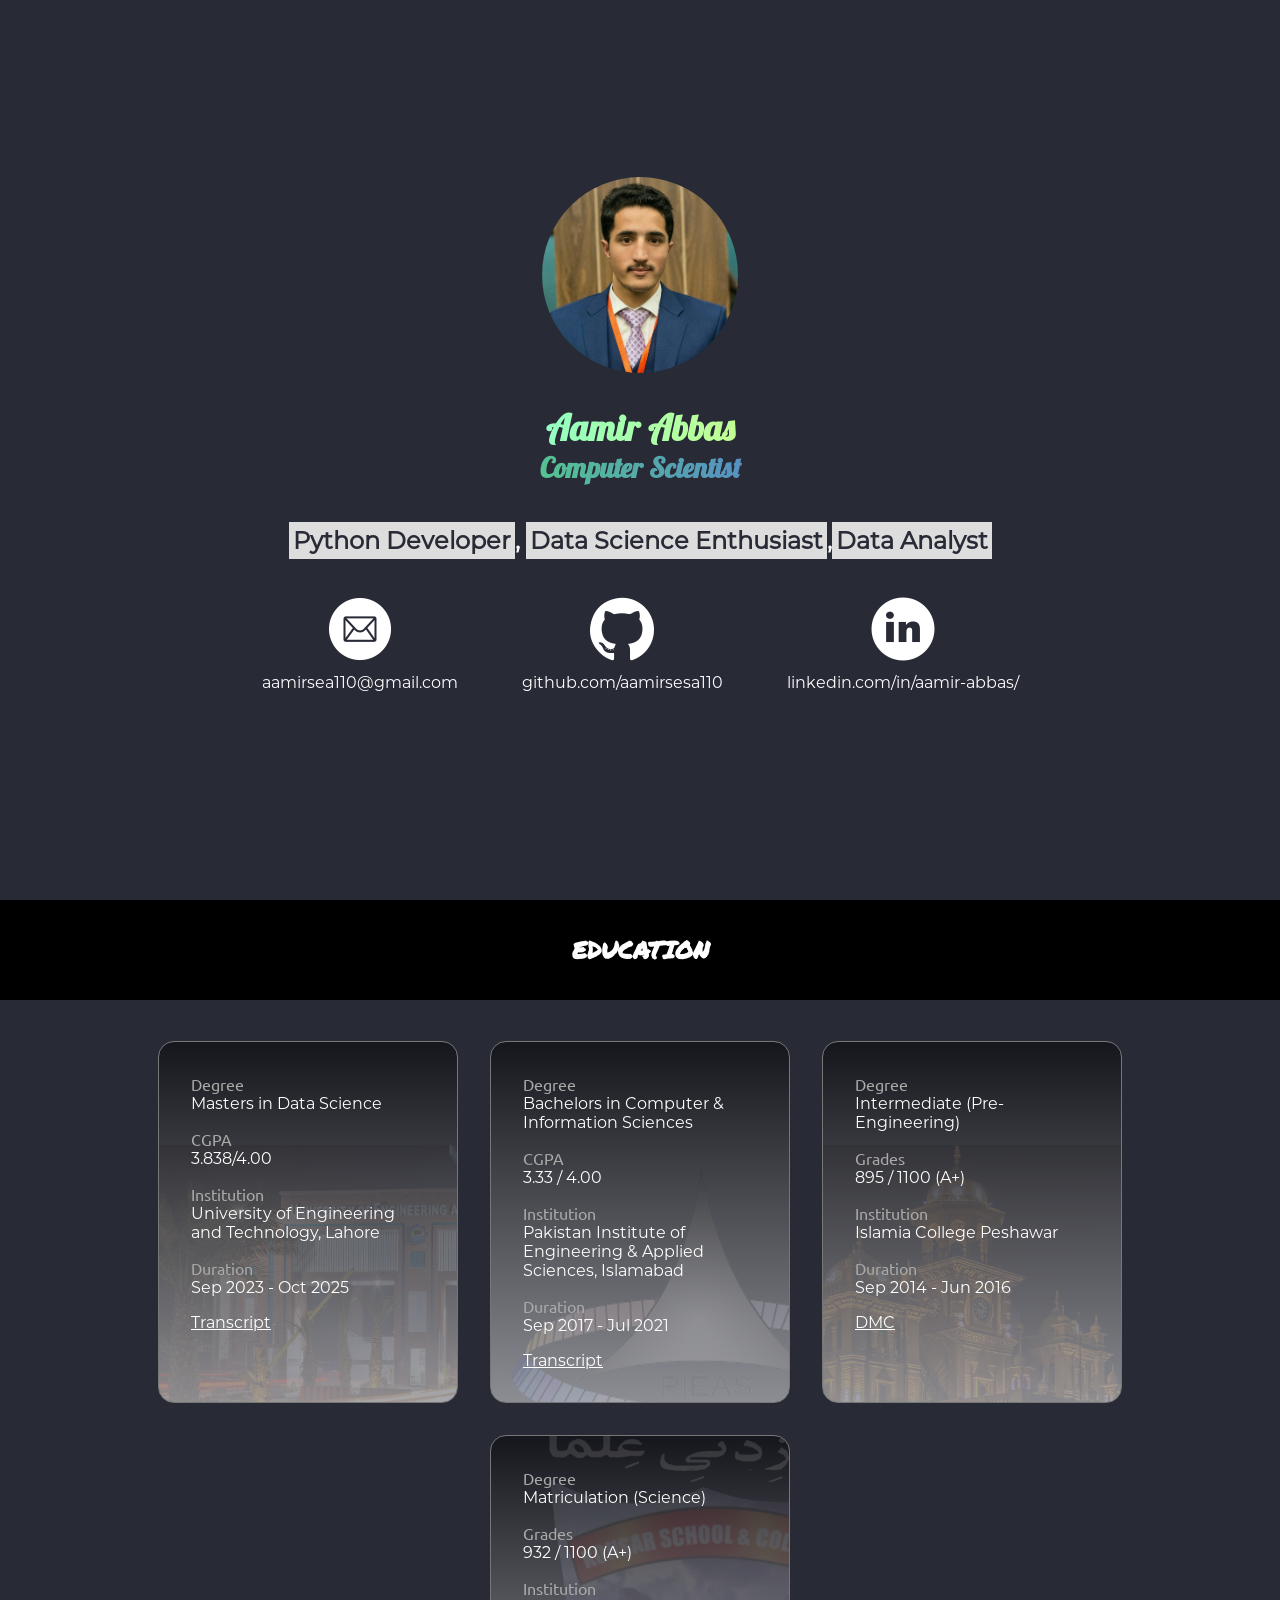
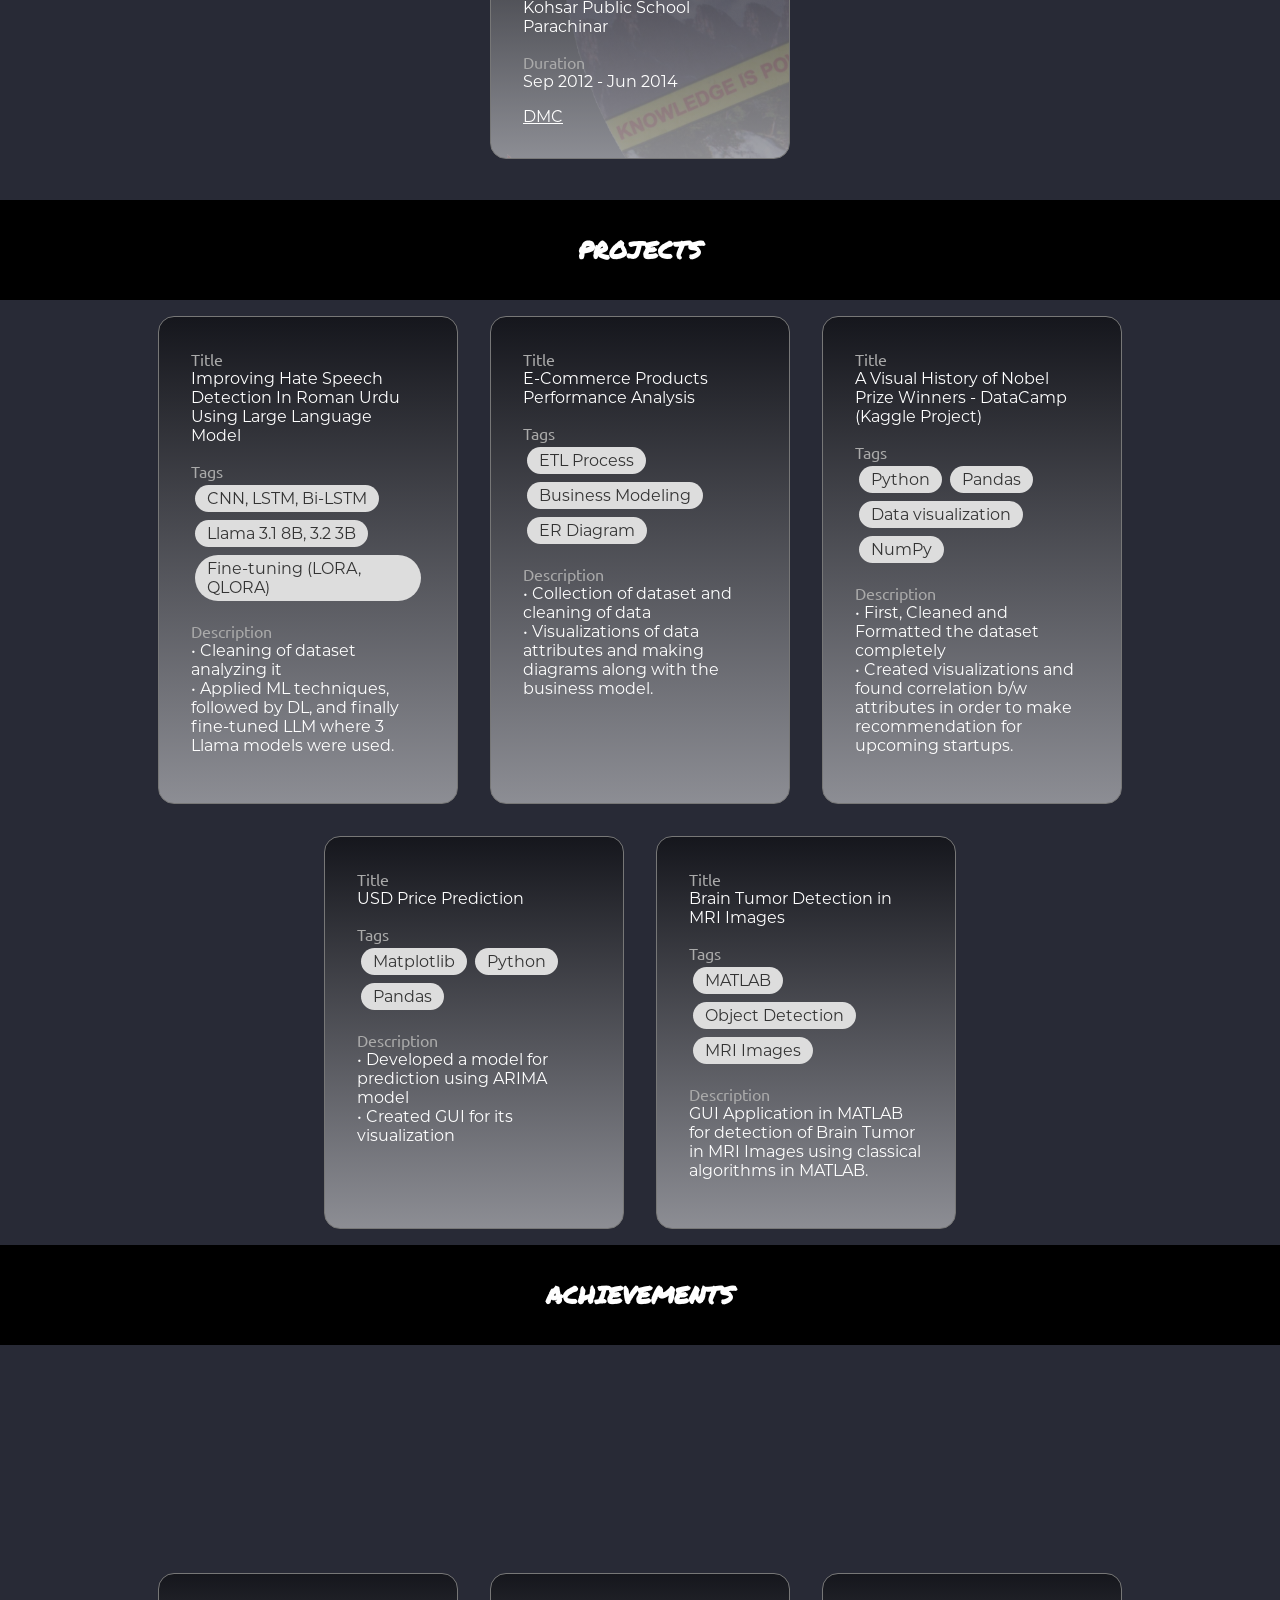
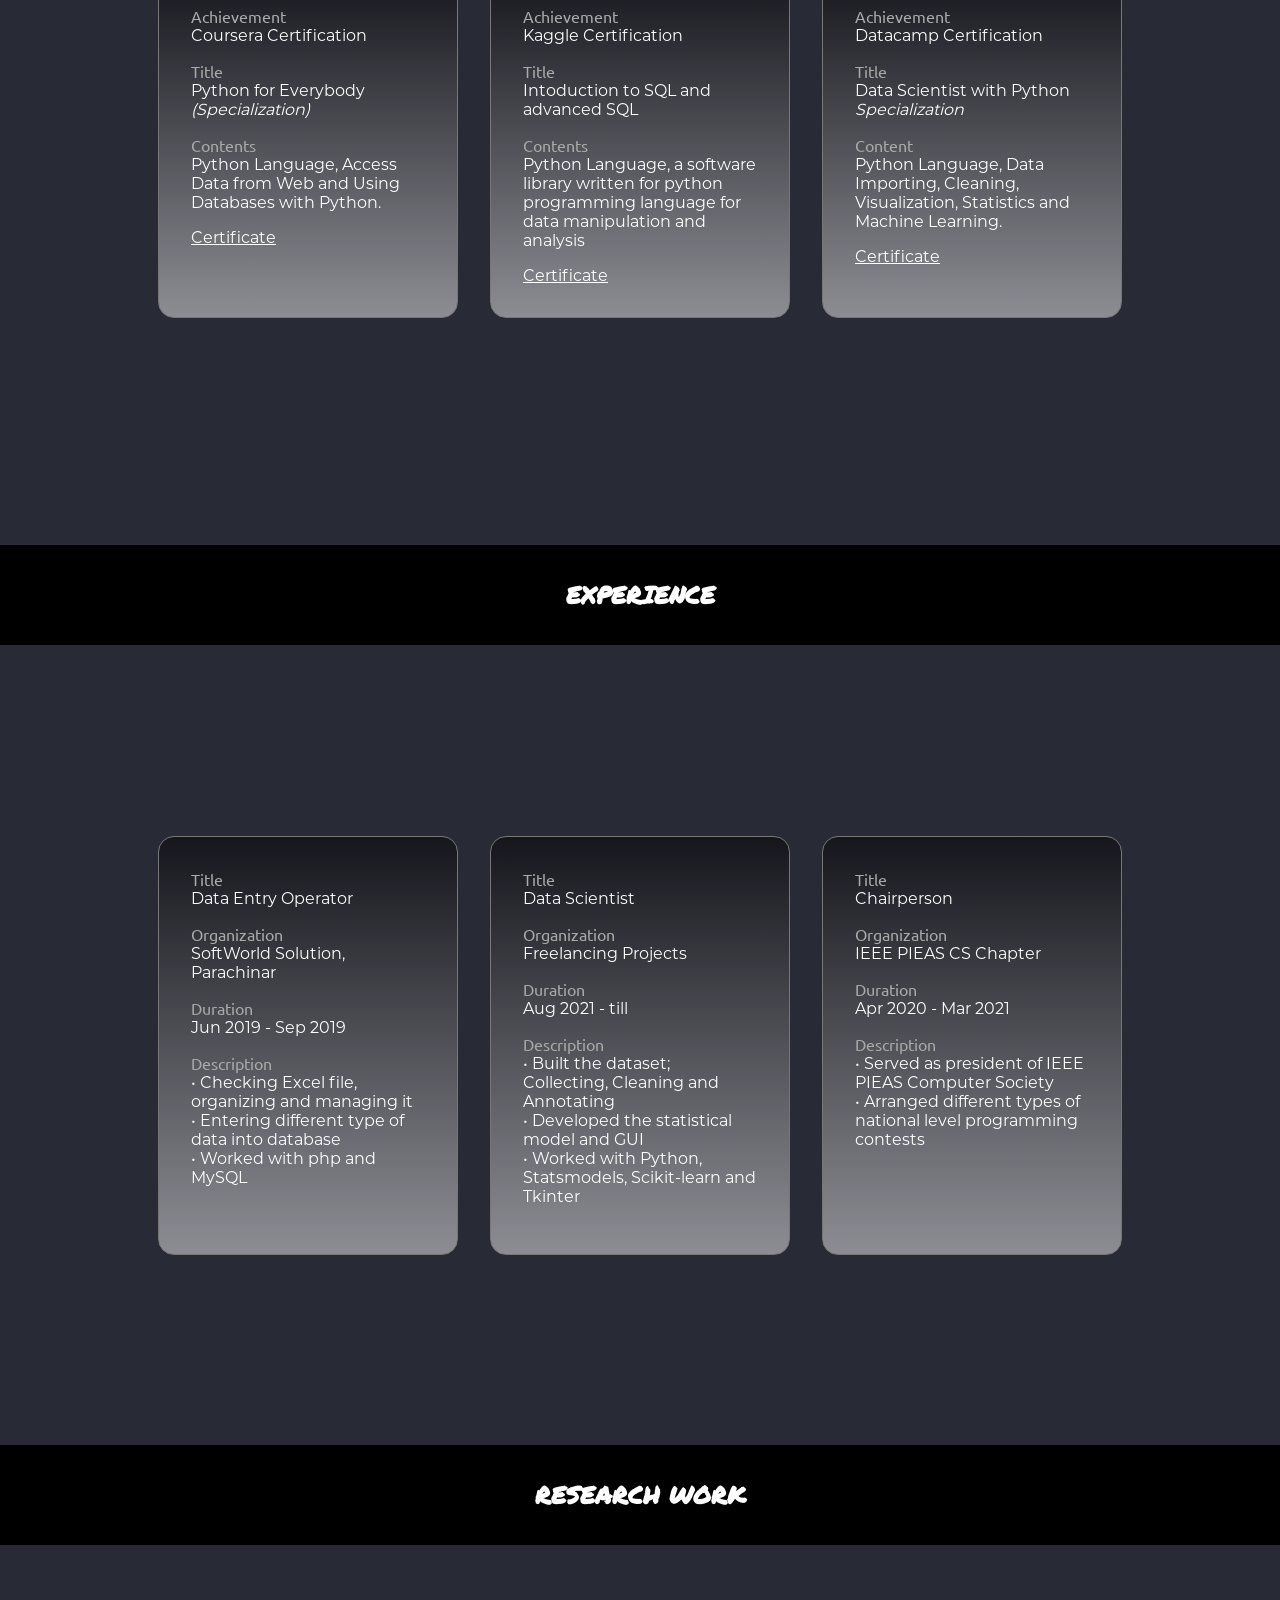
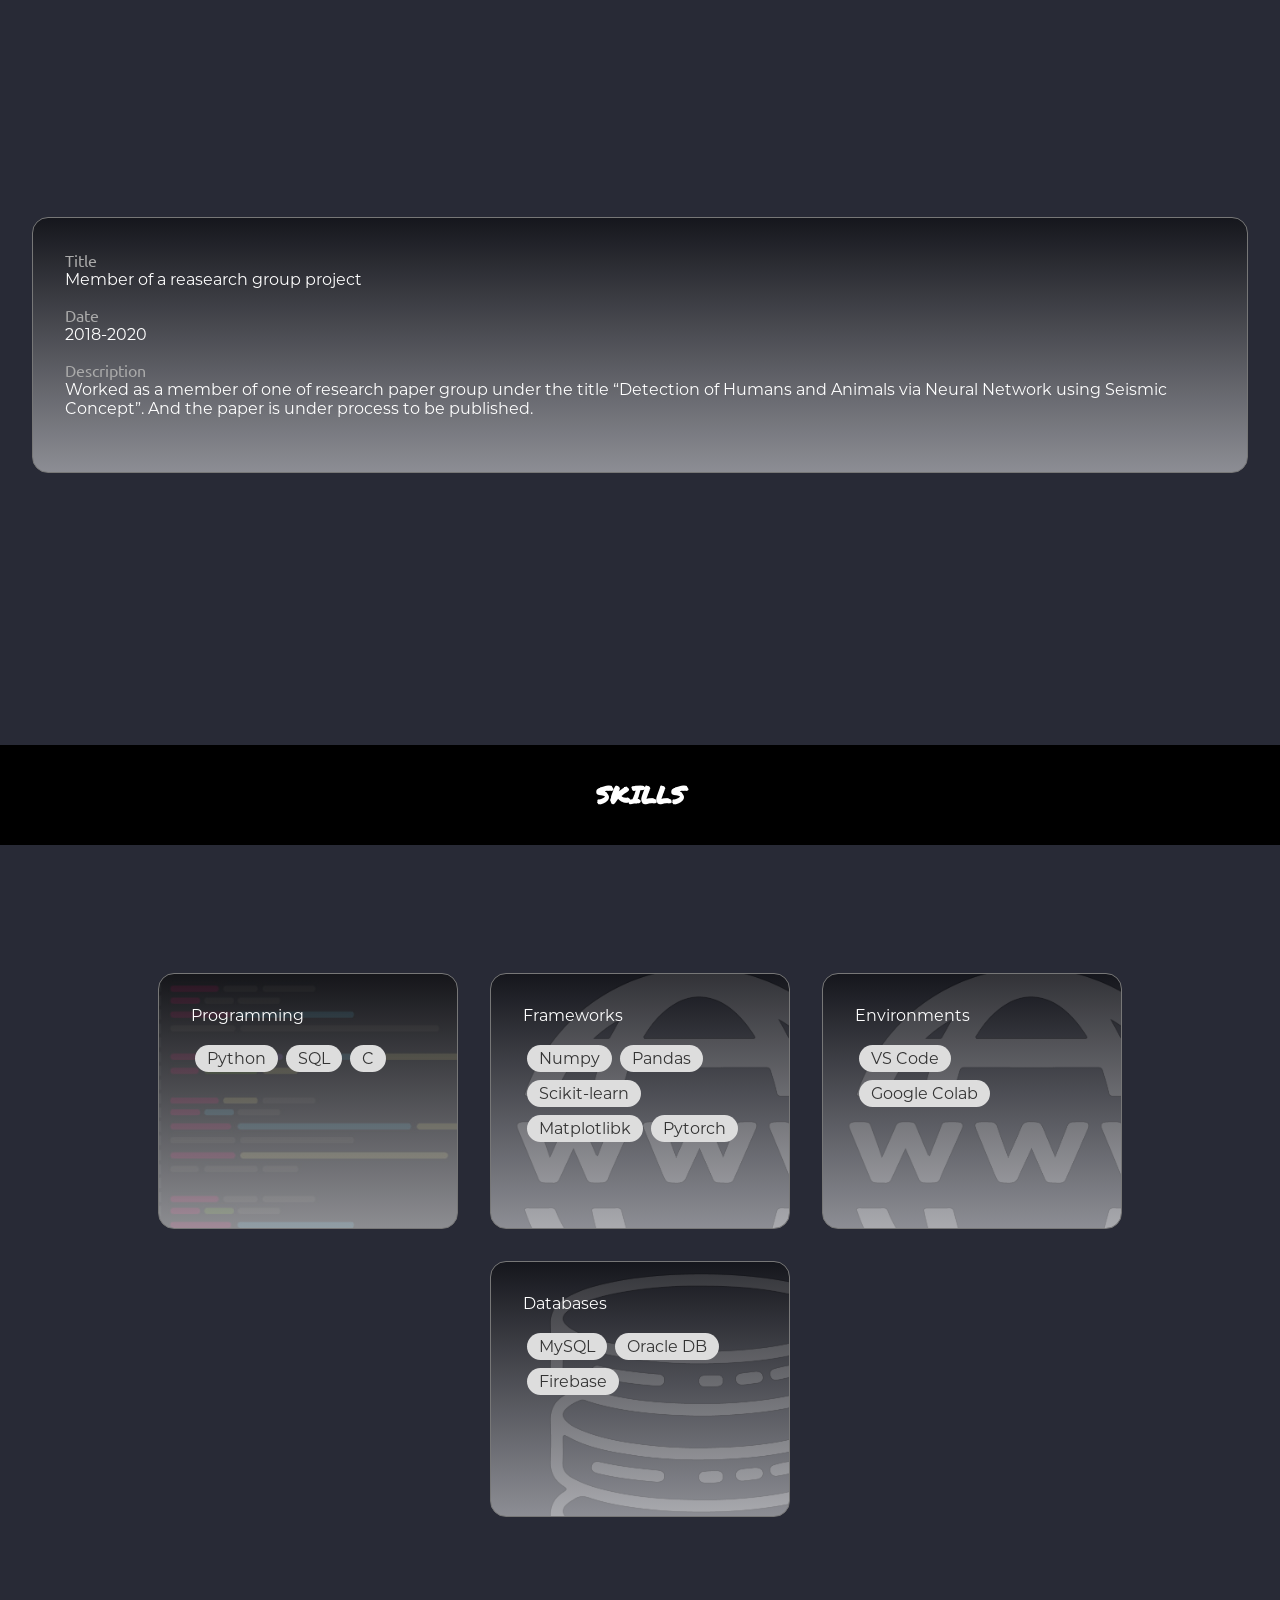
<file: index.html>
<!DOCTYPE html>
<html lang="en">

<head>
    <meta charset="UTF-8">
    <meta name="viewport" content="width=device-width, initial-scale=1.0">
    <meta http-equiv="X-UA-Compatible" content="ie=edge">

    <title>Aamir Abbas</title>

    <link rel="fluid-icon" href="https://github.com/fluidicon.png" title="GitHub">
    <link rel="mask-icon" href="https://github.githubassets.com/pinned-octocat.svg" color="#000000">
    <link rel="alternate icon" class="js-site-favicon" type="image/png" href="https://github.githubassets.com/favicons/favicon.png">
    <link rel="icon" class="js-site-favicon" type="image/svg+xml" href="https://github.githubassets.com/favicons/favicon.svg">

    <link href="https://fonts.googleapis.com/icon?family=Material+Icons" rel="stylesheet">
    <link rel="stylesheet" href="css/fonts.css">
    <link rel="stylesheet" href="css/main.css">
    <!-- <script src="js/jquery331min.js"></script>
    <script src="js/main.js"></script> -->
</head>

<body>
    <section id="basic-information" class="section-container container-all-center">
        <div class="container-info">
            <img id="my-image" src="images/aamir-abbas.jpg" alt="My Image">
            <div class="main-info">
                <h1 id="name" class="colorful-text">Aamir Abbas</h1>
                <h1 id="designation" class="colorful-text">Computer Scientist</h1>
                <!-- <h1 id="gold-text" class="colorful-text">Gold Medalist</h1> -->
                <h3 id="primary-interest" class="colorful-text"><span class="text-highlight-1">Python Developer</span>, <span class="text-highlight-1">Data Science Enthusiast</span>,<span class="text-highlight-1">Data Analyst</span></h3>
            </div>
            <div class="contact-links">
                <a href="mailto:aamirsea110@gmail.com" class="link-container">
                    <img class="icon" src="images/logo-gmail-white.png" alt="Email">
                    <p class="tooltiptext">aamirsea110@gmail.com</p>
                </a>
                <a href="https://www.github.com/aamirsea110" target="_blank" class="link-container">
                    <img class="icon" src="images/logo-github-white.png" alt="GitHub">
                    <p class="tooltiptext">github.com/aamirsesa110</p>
                </a>
                <a href="https://www.linkedin.com/in/aamir-abbas/" target="_blank" class="link-container">
                    <img class="icon" src="images/logo-linkedin-white.png" alt="LinkedIn">
                    <p class="tooltiptext">linkedin.com/in/aamir-abbas/</p>
                </a>
            </div>
        </div>
    </section>

    <section id="education" class="section-container">
        <h1 class="heading">Education</h1>
        <div class="container-all-center">
            <div class="grid-container">
                <div class="card">
                    <img class="background-image" src="images/uet.jpg" alt="University Logo">
                    <div class="information">
                        <p class="para-style-1">Degree</p>
                        <p class="para-style-2">Masters in Data Science</p>
                        <p class="para-style-1">CGPA</p>
                        <p class="para-style-2">
                            <span>3.838/4.00</span><br>
                            <!-- <span id="gold-text">Awarded Gold Medal</span> -->
                        </p>
                        <p class="para-style-1">Institution</p>
                        <p class="para-style-2">University of Engineering and Technology, Lahore</p>
                        <p class="para-style-1">Duration</p>
                        <p class="para-style-2">Sep 2023 - Oct 2025</p>
                        <p class="para-style-3">
                            <a class="underline-link" href="images/certificates/notavailable">Transcript</a>
                        </p>
                    </div>
                </div>                
                <div class="card">
                    <img class="background-image" src="images/logo-university-01.png" alt="University Logo">
                    <div class="information">
                        <p class="para-style-1">Degree</p>
                        <p class="para-style-2">Bachelors in Computer & Information Sciences</p>
                        <p class="para-style-1">CGPA</p>
                        <p class="para-style-2">
                            <span>3.33 / 4.00</span><br>
                            <!-- <span id="gold-text">Awarded Gold Medal</span> -->
                        </p>
                        <p class="para-style-1">Institution</p>
                        <p class="para-style-2">Pakistan Institute of Engineering & Applied Sciences, Islamabad</p>
                        <p class="para-style-1">Duration</p>
                        <p class="para-style-2">Sep 2017 - Jul 2021</p>
                        <p class="para-style-3">
                            <a class="underline-link" href="images/certificates/sea-transcript.JPG">Transcript</a>
                        </p>
                    </div>
                </div>
                <div class="card">
                    <img class="background-image" src="images/clg-logo.jpg" alt="College Logo">
                    <div class="information">
                        <p class="para-style-1">Degree</p>
                        <p class="para-style-2">Intermediate (Pre-Engineering)</p>
                        <p class="para-style-1">Grades</p>
                        <p class="para-style-2">
                            <span>895 / 1100 (A+)</span><br>
                        </p>
                        <p class="para-style-2"></p>
                        <p class="para-style-1">Institution</p>
                        <p class="para-style-2">Islamia College Peshawar</p>
                        <p class="para-style-1">Duration</p>
                        <p class="para-style-2">Sep 2014 - Jun 2016</p>
                        <p class="para-style-3">
                            <a class="underline-link" href="images/certificates/DMC-HSSC.jpg">DMC</a>
                        </p>
                    </div>
                </div>
                <div class="card">
                    <img class="background-image" src="images/school-logo.png" alt="School Logo">
                    <div class="information">
                        <p class="para-style-1">Degree</p>
                        <p class="para-style-2">Matriculation (Science)</p>
                        <p class="para-style-1">Grades</p>
                        <p class="para-style-2">
                            <span>932 / 1100 (A+)</span><br>
                        </p>
                        <p class="para-style-1">Institution</p>
                        <p class="para-style-2">Kohsar Public School Parachinar</p>
                        <p class="para-style-1">Duration</p>
                        <p class="para-style-2">Sep 2012 - Jun 2014</p>
                        <p class="para-style-3">
                            <a class="underline-link" href="images/certificates/DMC-SSC.jpg">DMC</a>
                        </p>
                    </div>
                </div>
            </div>
        </div>
    </section>

    <section id="projects" class="section-container">
        <h1 class="heading">Projects</h1>
        <div class="container-all-center">
            <div class="grid-container">
                <div class="card">
                    <div class="information">
                        <p class="para-style-1">Title</p>
                        <p class="para-style-2">Improving Hate Speech Detection In Roman Urdu Using Large Language Model</p>
                        <p class="para-style-1">Tags</p>
                        <p class="para-style-2 tags-container">
                            <span class="tag">CNN, LSTM, Bi-LSTM</span>
                            <span class="tag">Llama 3.1 8B, 3.2 3B</span>
                            <span class="tag">Fine-tuning (LORA, QLORA)</span>
                        </p>
                        <p class="para-style-1">Description</p>
                        <p class="para-style-2">•	Cleaning of dataset analyzing it <br>
                            •	Applied ML techniques, followed by DL, and finally fine-tuned LLM where 3 Llama models were used.
                            </p>
                        <p class="para-style-3">
                        </p>
                    </div>
                </div>
                <div class="card">
                    <div class="information">
                        <p class="para-style-1">Title</p>
                        <p class="para-style-2">E-Commerce Products Performance Analysis</p>
                        <p class="para-style-1">Tags</p>
                        <p class="para-style-2 tags-container">
                            <span class="tag">ETL Process</span>
                            <span class="tag">Business Modeling</span>
                            <span class="tag">ER Diagram</span>
                        </p>
                        <p class="para-style-1">Description</p>
                        <p class="para-style-2">•	Collection of dataset and cleaning of data <br>
                            •	Visualizations of data attributes and making diagrams along with the business model.
                            </p>
                        <p class="para-style-3">
                        </p>
                    </div>
                </div>
                <div class="card">
                    <div class="information">
                        <p class="para-style-1">Title</p>
                        <p class="para-style-2">A Visual History of Nobel Prize Winners - DataCamp (Kaggle Project)</p>
                        <p class="para-style-1">Tags</p>
                        <p class="para-style-2 tags-container">
                            <span class="tag">Python</span>
                            <span class="tag">Pandas</span>
                            <span class="tag">Data visualization</span>
                            <span class="tag">NumPy</span>
                        </p>
                        <p class="para-style-1">Description</p>
                        <p class="para-style-2">•	First, Cleaned and Formatted the dataset completely <br>
                            •	Created visualizations and found correlation b/w attributes in order to make recommendation for upcoming startups.
                            </p>
                        <p class="para-style-3">
                        </p>
                    </div>
                </div>

                <div class="card">
                    <div class="information">
                        <p class="para-style-1">Title</p>
                        <p class="para-style-2">USD Price Prediction </p>
                        <p class="para-style-1">Tags</p>
                        <p class="para-style-2 tags-container">
                            <span class="tag">Matplotlib</span>
                            <span class="tag">Python</span>
                            <span class="tag">Pandas</span>
                        </p>
                        <p class="para-style-1">Description</p>
                        <p class="para-style-2">•	Developed a model for prediction using ARIMA model 
                            <br>•	Created GUI for its visualization 
                            </p>
                        <p class="para-style-3">
                        </p>
                    </div>
                </div>

                <div class="card">
                    <div class="information">
                        <p class="para-style-1">Title</p>
                        <p class="para-style-2">Brain Tumor Detection in MRI Images</p>
                        <p class="para-style-1">Tags</p>
                        <p class="para-style-2 tags-container">
                            <span class="tag">MATLAB</span>
                            <span class="tag">Object Detection</span>
                            <span class="tag">MRI Images</span>
                        </p>
                        <p class="para-style-1">Description</p>
                        <p class="para-style-2">GUI Application in MATLAB for detection of Brain Tumor in MRI Images using classical algorithms in MATLAB.</p>
                        <p class="para-style-3">                        </p>
                    </div>
                </div>
            </div>
        </div>
    </section>

    <section id="achievements" class="section-container">
        <h1 class="heading">Achievements</h1>
        <div class="container-all-center">
            <div class="grid-container">
                <div class="card">
                    <div class="information">
                        <p class="para-style-1">Achievement</p>
                        <p class="para-style-2">Coursera Certification</p>
                        <p class="para-style-1">Title</p>
                        <p class="para-style-2">Python for Everybody <i>(Specialization)</i></p>
                        <p class="para-style-1">Contents</p>
                        <p class="para-style-2">Python Language, Access Data from Web and Using Databases with Python.</p>
                        <p class="para-style-3">
                            <a class="underline-link" href="images/certificates/aamir-coursera-python.png">Certificate</a>
                        </p>
                    </div>
                </div>
                <div class="card">
                    <div class="information">
                        <p class="para-style-1">Achievement</p>
                        <p class="para-style-2">Kaggle Certification</p>
                        <p class="para-style-1">Title</p>
                        <p class="para-style-2">Intoduction to SQL and advanced SQL</p>
                        <p class="para-style-1">Contents</p>
                        <p class="para-style-2">Python Language, a software library written for python programming language for data manipulation and analysis</p>
                        <p class="para-style-3">
                            <a class="underline-link" href="images/certificates/aamir-kaglle-sql.png">Certificate</a>
                        </p>
                    </div>
                </div>
                <div class="card">
                    <div class="information">
                        <p class="para-style-1">Achievement</p>
                        <p class="para-style-2">Datacamp Certification</p>
                        <p class="para-style-1">Title</p>
                        <p class="para-style-2">Data Scientist with Python <i>Specialization</i></p>
                        <p class="para-style-1">Content</p>
                        <p class="para-style-2">Python Language, Data Importing, Cleaning, Visualization, Statistics and Machine Learning.</p>
                        <p class="para-style-3">
                            <a class="underline-link" href="https://app.datacamp.com/profile/aamirsea110">Certificate</a>
                        </p>
                    </div>
                </div>
            </div>
        </div>
    </section>

    <section id="experience" class="section-container">
        <h1 class="heading">Experience</h1>
        <div class="container-all-center">
            <div class="grid-container">
                <div class="card">
                    <div class="information">
                        <p class="para-style-1">Title</p>
                        <p class="para-style-2">Data Entry Operator</p>
                        <p class="para-style-1">Organization</p>
                        <p class="para-style-2">SoftWorld Solution, Parachinar </p>
                        <p class="para-style-1">Duration</p>
                        <p class="para-style-2">Jun 2019 - Sep 2019</p>
                        <p class="para-style-1">Description</p>
                        <p class="para-style-2">•	Checking Excel file, organizing and managing it<br>
                            •	Entering different type of data into database<br>
                            •	Worked with php and MySQL
                            </p>
                    </div>
                </div>
                <div class="card">
                    <div class="information">
                        <p class="para-style-1">Title</p>
                        <p class="para-style-2">Data Scientist</p>
                        <p class="para-style-1">Organization</p>
                        <p class="para-style-2">Freelancing Projects</p>
                        <p class="para-style-1">Duration</p>
                        <p class="para-style-2">Aug 2021 - till</p>
                        <p class="para-style-1">Description</p>
                        <p class="para-style-2">•	Built the dataset; Collecting, Cleaning and Annotating<br>
                            •	Developed the statistical model and GUI<br>
                            •	Worked with Python, Statsmodels, Scikit-learn and Tkinter
                            </p>
                    </div>
                </div>
                <div class="card">
                    <div class="information">
                        <p class="para-style-1">Title</p>
                        <p class="para-style-2">Chairperson</p>
                        <p class="para-style-1">Organization</p>
                        <p class="para-style-2">IEEE PIEAS CS Chapter</p>
                        <p class="para-style-1">Duration</p>
                        <p class="para-style-2">Apr 2020 - Mar 2021</p>
                        <p class="para-style-1">Description</p>
                        <p class="para-style-2">•	Served as president of IEEE PIEAS Computer Society<br>
                            •   Arranged different types of national level programming contests
                        </p>
                    </div>
                </div>
            </div>
        </div>
    </section>

    <section id="publications" class="section-container">
        <h1 class="heading">Research Work</h1>
        <div class="container-all-center">
            <div class="list-container">
                <div class="card">
                    <div class="information">
                        <p class="para-style-1">Title</p>
                        <p class="para-style-2">Member of a reasearch group project</p>
                        <p class="para-style-1">Date</p>
                        <p class="para-style-2">2018-2020</p>
                        <p class="para-style-1">Description</p>
                        <p class="para-style-2">Worked as a member of one of research paper group under the title “Detection of Humans and Animals via Neural Network using Seismic Concept”. And the paper is under process to be published.</p>
                    </div>
                </div>
            </div>
        </div>
    </section>

    <section id="skills" class="section-container">
        <h1 class="heading">Skills</h1>
        <div class="container-all-center">
            <div class="grid-container">
                <div class="card">
                    <img class="background-image" src="images/logo-programming.png" alt="Programming Logo">
                    <div class="information">
                        <p class="para-style-2">Programming</p>
                        <ul class="para-style-1 tags-container">
                            <span class="tag">Python</span>
                            <span class="tag">SQL</span>
                            <span class="tag">C</span>
                        </ul>
                    </div>
                </div>
                <div class="card">
                    <img class="background-image" src="images/logo-website.png" alt="Website Logo">
                    <div class="information">
                        <p class="para-style-2">Frameworks</p>
                        <ul class="para-style-1 tags-container">
                            <span class="tag">Numpy</span>
                            <span class="tag">Pandas</span>
                            <span class="tag">Scikit-learn</span>
                            <span class="tag">Matplotlibk</span>
                            <span class="tag">Pytorch</span>
                        </ul>
                    </div>
                </div>
                <div class="card">
                    <img class="background-image" src="images/logo-website.png" alt="Android Logo">
                    <div class="information">
                        <p class="para-style-2">Environments</p>
                        <ul class="para-style-1 tags-container">
                            <span class="tag">VS Code</span>
                            <span class="tag">Google Colab</span>
                        </ul>
                    </div>
                </div>
                <div class="card">
                    <img class="background-image" src="images/logo-database.png" alt="Database Logo">
                    <div class="information">
                        <p class="para-style-2">Databases</p>
                        <ul class="para-style-1 tags-container">
                            <span class="tag">MySQL</span>
                            <span class="tag">Oracle DB</span>
                            <span class="tag">Firebase</span>
                        </ul>
                    </div>
                </div>
            </div>
        </div>
    </section>

</body>

</html>
</file>
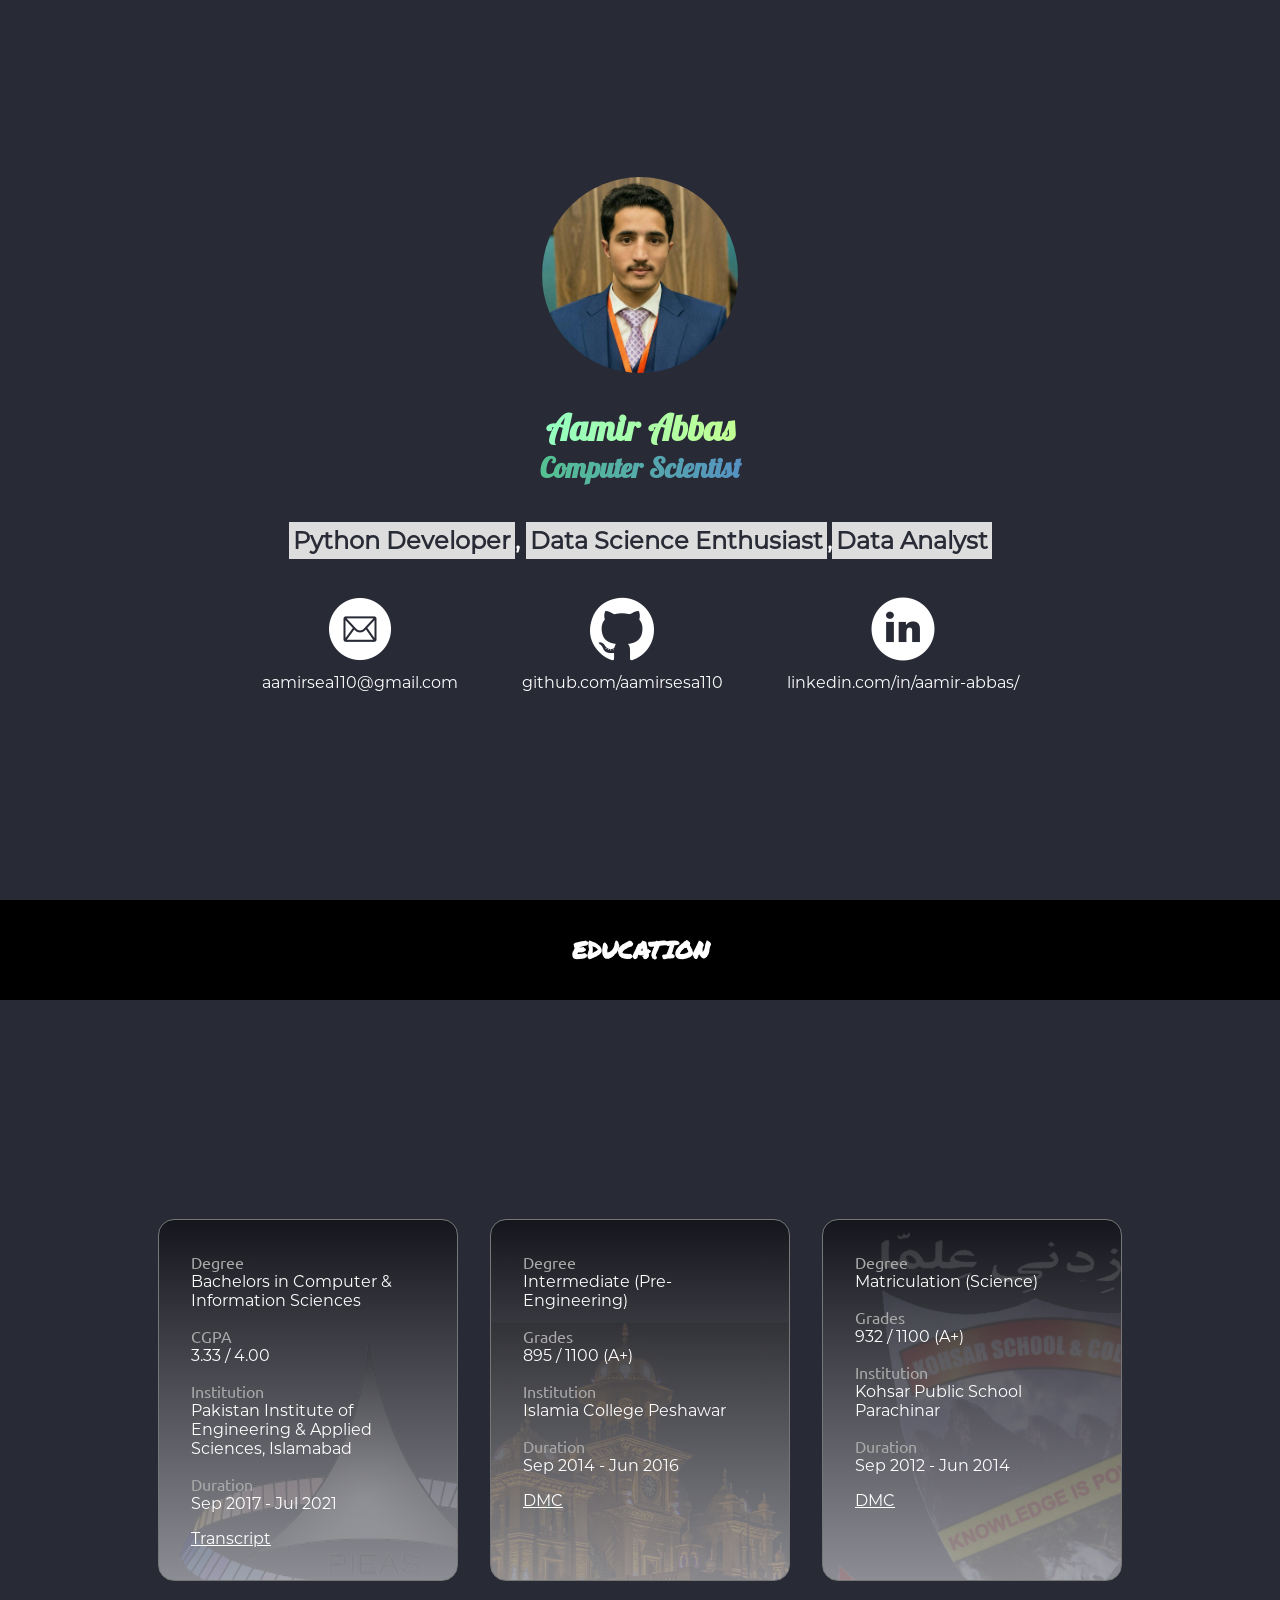
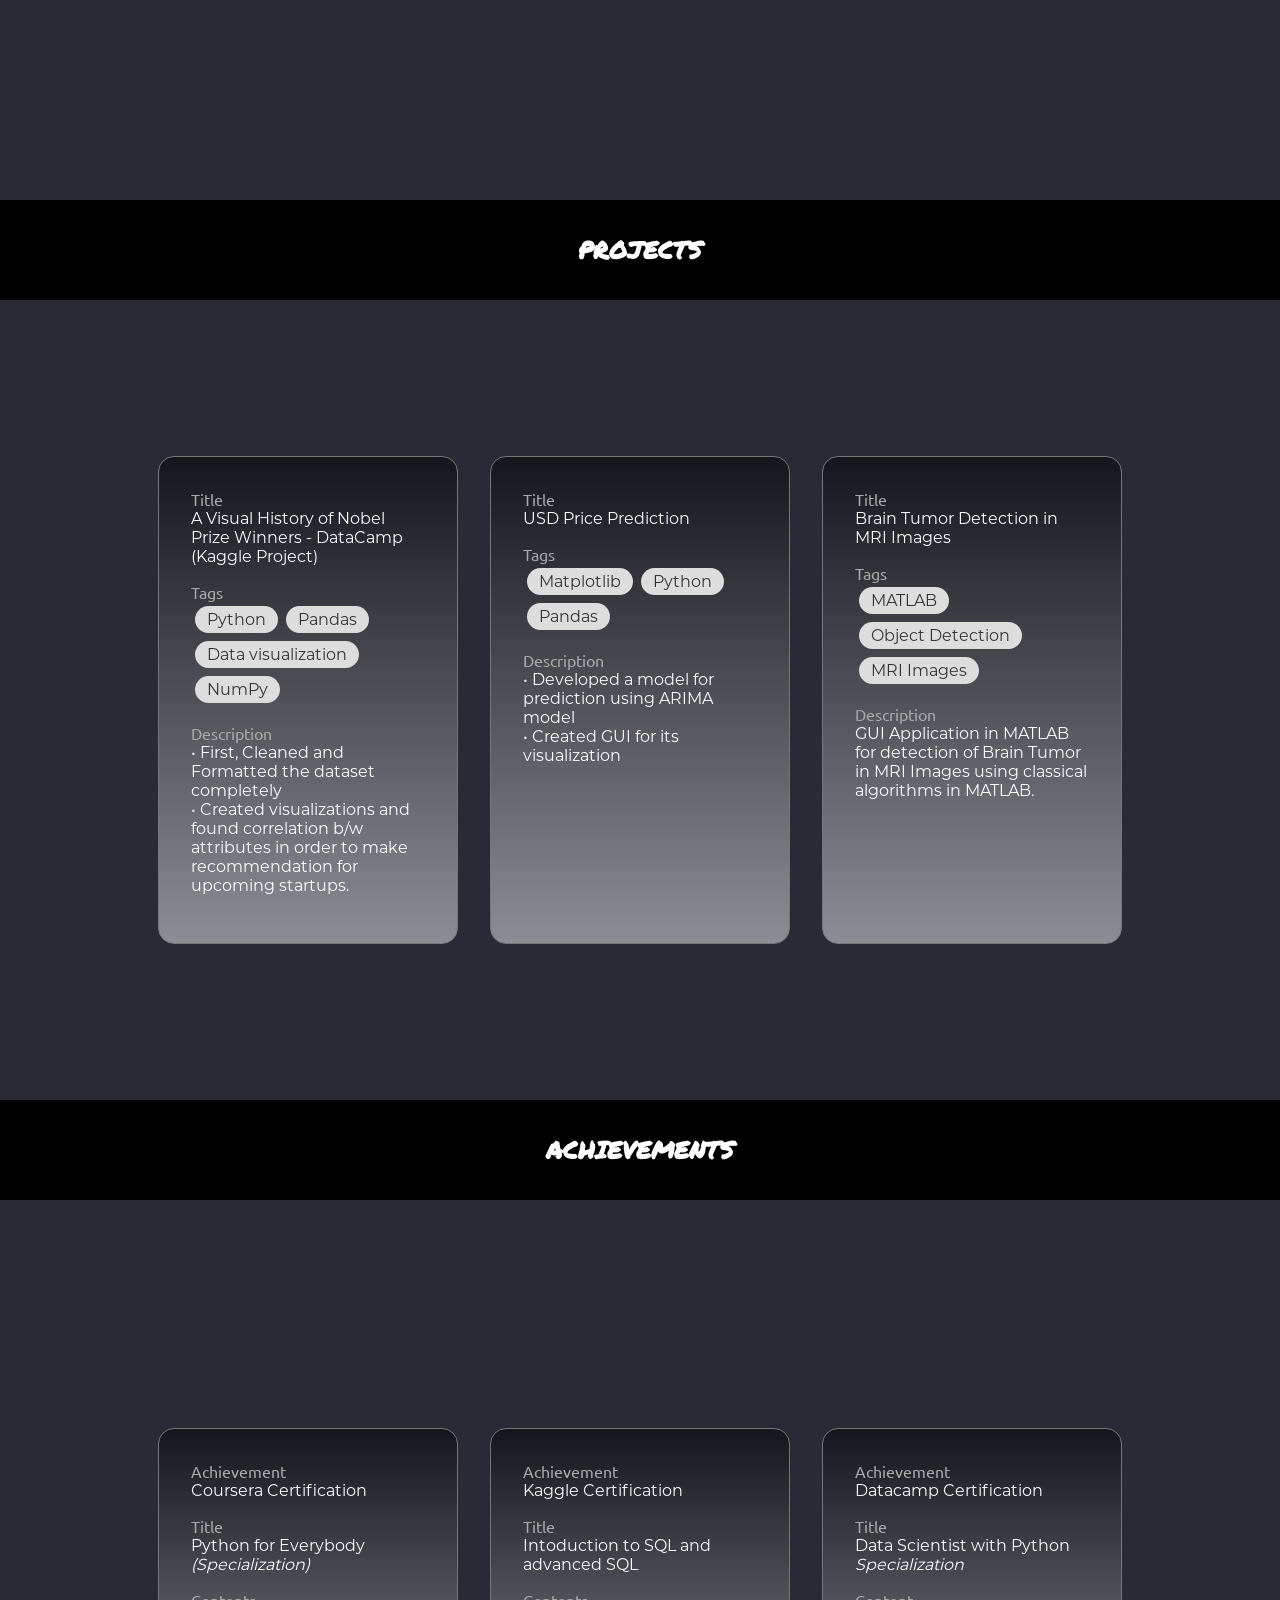
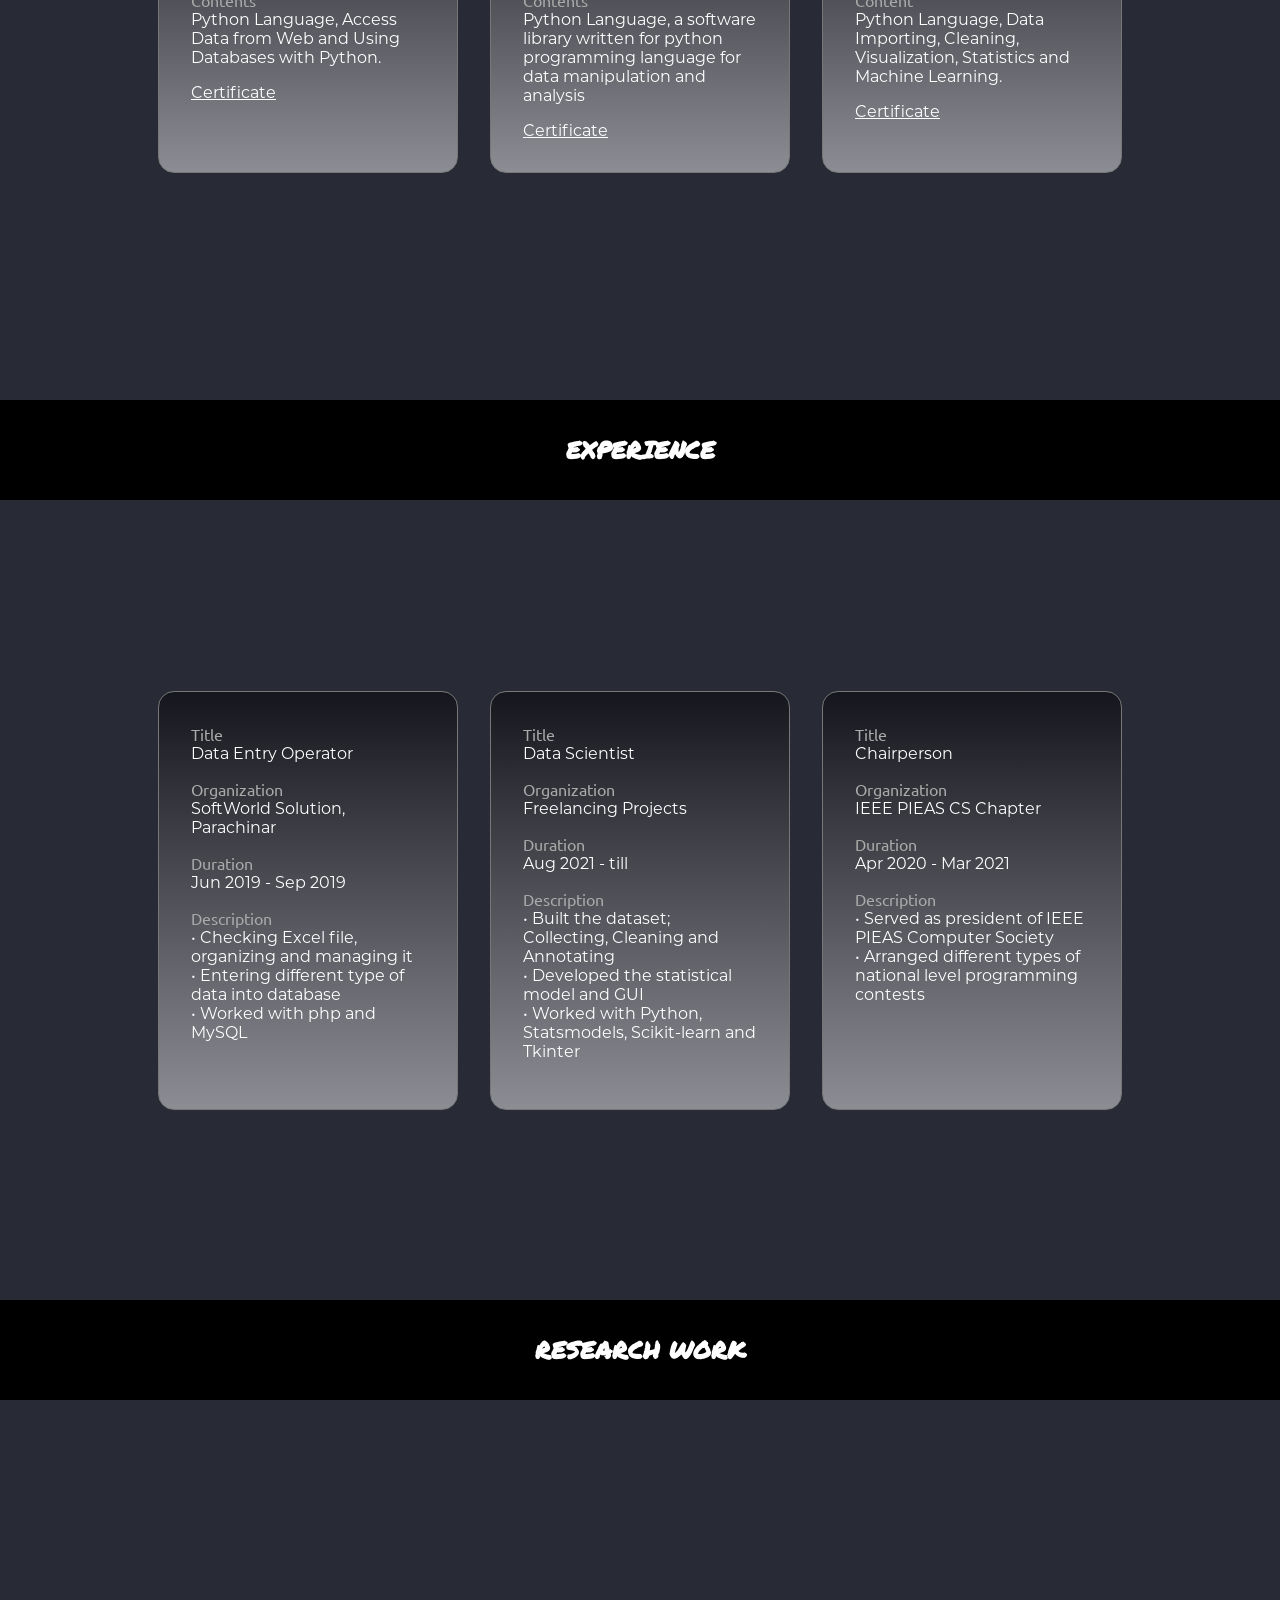
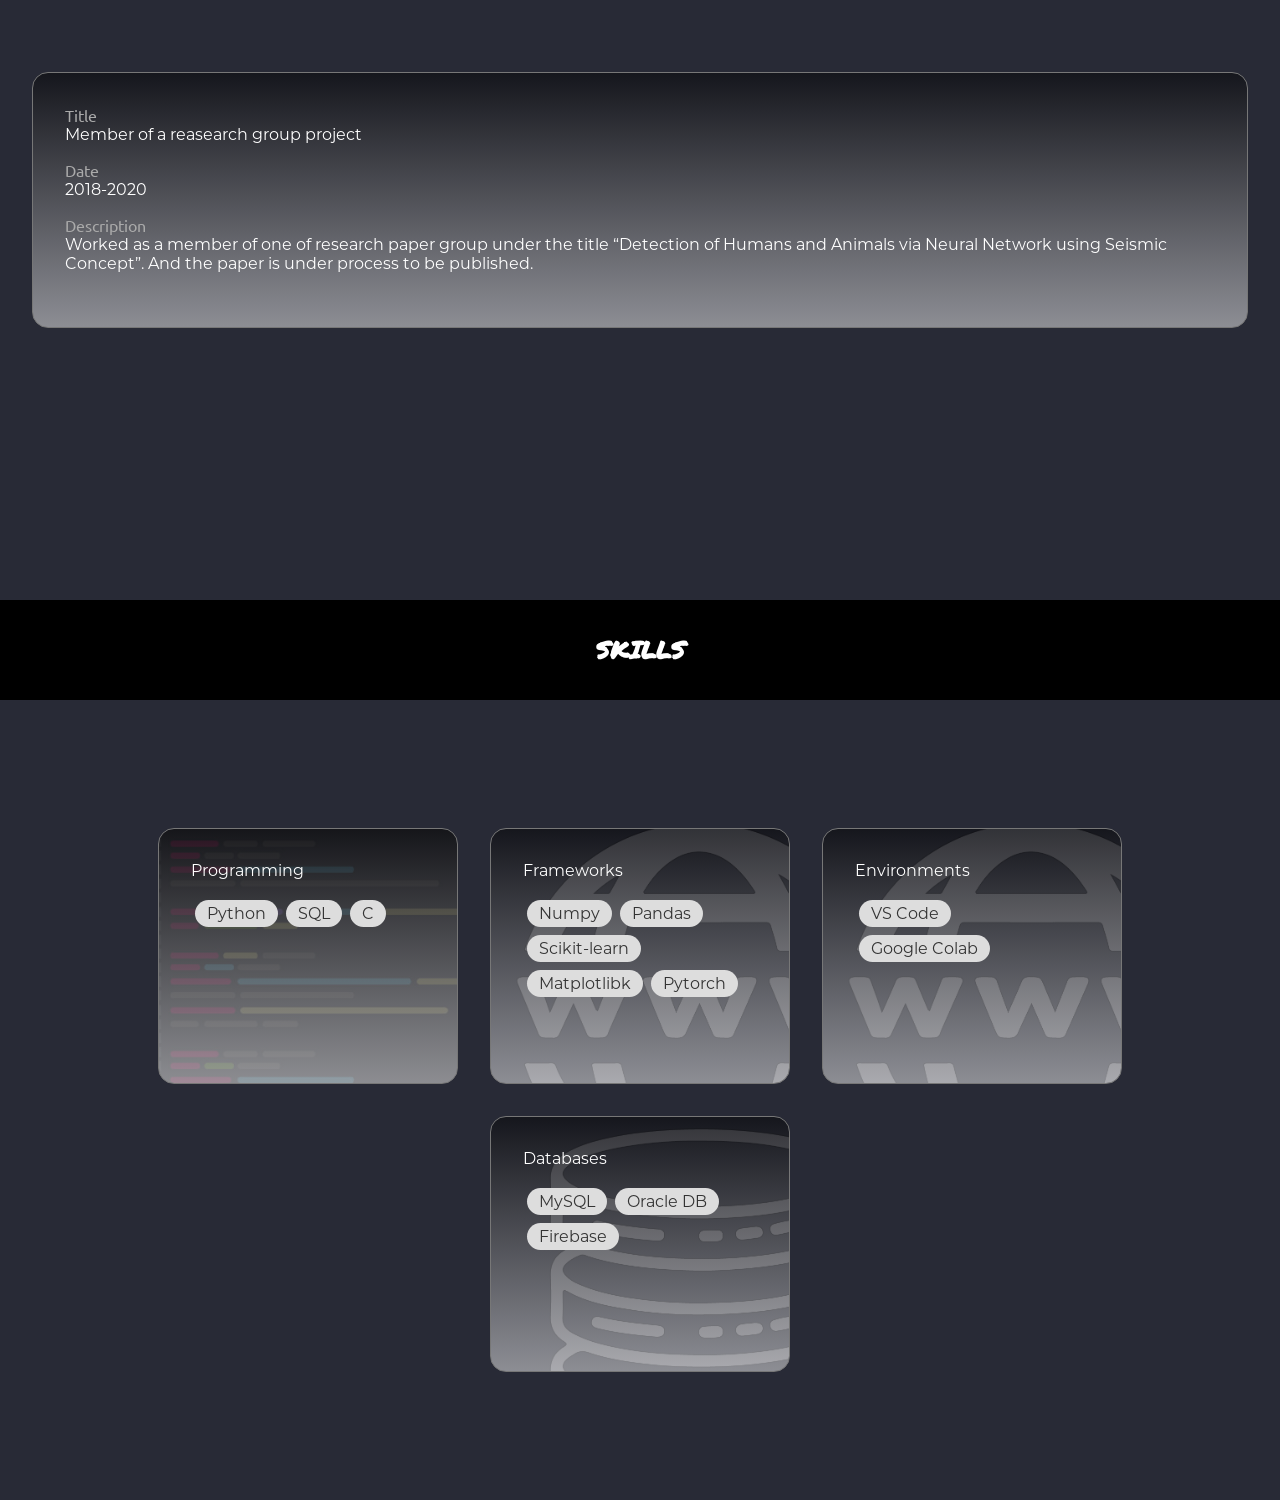
<file: portfolio-master/index.html>
<!DOCTYPE html>
<html lang="en">

<head>
    <meta charset="UTF-8">
    <meta name="viewport" content="width=device-width, initial-scale=1.0">
    <meta http-equiv="X-UA-Compatible" content="ie=edge">

    <title>Aamir Abbas</title>

    <link rel="fluid-icon" href="https://github.com/fluidicon.png" title="GitHub">
    <link rel="mask-icon" href="https://github.githubassets.com/pinned-octocat.svg" color="#000000">
    <link rel="alternate icon" class="js-site-favicon" type="image/png" href="https://github.githubassets.com/favicons/favicon.png">
    <link rel="icon" class="js-site-favicon" type="image/svg+xml" href="https://github.githubassets.com/favicons/favicon.svg">

    <link href="https://fonts.googleapis.com/icon?family=Material+Icons" rel="stylesheet">
    <link rel="stylesheet" href="css/fonts.css">
    <link rel="stylesheet" href="css/main.css">
    <!-- <script src="js/jquery331min.js"></script>
    <script src="js/main.js"></script> -->
</head>

<body>
    <section id="basic-information" class="section-container container-all-center">
        <div class="container-info">
            <img id="my-image" src="images/aamir-abbas.jpg" alt="My Image">
            <div class="main-info">
                <h1 id="name" class="colorful-text">Aamir Abbas</h1>
                <h1 id="designation" class="colorful-text">Computer Scientist</h1>
                <!-- <h1 id="gold-text" class="colorful-text">Gold Medalist</h1> -->
                <h3 id="primary-interest" class="colorful-text"><span class="text-highlight-1">Python Developer</span>, <span class="text-highlight-1">Data Science Enthusiast</span>,<span class="text-highlight-1">Data Analyst</span></h3>
            </div>
            <div class="contact-links">
                <a href="mailto:aamirsea110@gmail.com" class="link-container">
                    <img class="icon" src="images/logo-gmail-white.png" alt="Email">
                    <p class="tooltiptext">aamirsea110@gmail.com</p>
                </a>
                <a href="https://www.github.com/aamirsea110" target="_blank" class="link-container">
                    <img class="icon" src="images/logo-github-white.png" alt="GitHub">
                    <p class="tooltiptext">github.com/aamirsesa110</p>
                </a>
                <a href="https://www.linkedin.com/in/aamir-abbas/" target="_blank" class="link-container">
                    <img class="icon" src="images/logo-linkedin-white.png" alt="LinkedIn">
                    <p class="tooltiptext">linkedin.com/in/aamir-abbas/</p>
                </a>
            </div>
        </div>
    </section>

    <section id="education" class="section-container">
        <h1 class="heading">Education</h1>
        <div class="container-all-center">
            <div class="grid-container">
                <div class="card">
                    <img class="background-image" src="images/logo-university-01.png" alt="University Logo">
                    <div class="information">
                        <p class="para-style-1">Degree</p>
                        <p class="para-style-2">Bachelors in Computer & Information Sciences</p>
                        <p class="para-style-1">CGPA</p>
                        <p class="para-style-2">
                            <span>3.33 / 4.00</span><br>
                            <!-- <span id="gold-text">Awarded Gold Medal</span> -->
                        </p>
                        <p class="para-style-1">Institution</p>
                        <p class="para-style-2">Pakistan Institute of Engineering & Applied Sciences, Islamabad</p>
                        <p class="para-style-1">Duration</p>
                        <p class="para-style-2">Sep 2017 - Jul 2021</p>
                        <p class="para-style-3">
                            <a class="underline-link" href="images/certificates/sea-transcript.JPG">Transcript</a>
                        </p>
                    </div>
                </div>
                <div class="card">
                    <img class="background-image" src="images/clg-logo.jpg" alt="College Logo">
                    <div class="information">
                        <p class="para-style-1">Degree</p>
                        <p class="para-style-2">Intermediate (Pre-Engineering)</p>
                        <p class="para-style-1">Grades</p>
                        <p class="para-style-2">
                            <span>895 / 1100 (A+)</span><br>
                        </p>
                        <p class="para-style-2"></p>
                        <p class="para-style-1">Institution</p>
                        <p class="para-style-2">Islamia College Peshawar</p>
                        <p class="para-style-1">Duration</p>
                        <p class="para-style-2">Sep 2014 - Jun 2016</p>
                        <p class="para-style-3">
                            <a class="underline-link" href="images/certificates/DMC-HSSC.jpg">DMC</a>
                        </p>
                    </div>
                </div>
                <div class="card">
                    <img class="background-image" src="images/school-logo.png" alt="School Logo">
                    <div class="information">
                        <p class="para-style-1">Degree</p>
                        <p class="para-style-2">Matriculation (Science)</p>
                        <p class="para-style-1">Grades</p>
                        <p class="para-style-2">
                            <span>932 / 1100 (A+)</span><br>
                        </p>
                        <p class="para-style-1">Institution</p>
                        <p class="para-style-2">Kohsar Public School Parachinar</p>
                        <p class="para-style-1">Duration</p>
                        <p class="para-style-2">Sep 2012 - Jun 2014</p>
                        <p class="para-style-3">
                            <a class="underline-link" href="images/certificates/DMC-SSC.jpg">DMC</a>
                        </p>
                    </div>
                </div>
            </div>
        </div>
    </section>

    <section id="projects" class="section-container">
        <h1 class="heading">Projects</h1>
        <div class="container-all-center">
            <div class="grid-container">
                <div class="card">
                    <div class="information">
                        <p class="para-style-1">Title</p>
                        <p class="para-style-2">A Visual History of Nobel Prize Winners - DataCamp (Kaggle Project)</p>
                        <p class="para-style-1">Tags</p>
                        <p class="para-style-2 tags-container">
                            <span class="tag">Python</span>
                            <span class="tag">Pandas</span>
                            <span class="tag">Data visualization</span>
                            <span class="tag">NumPy</span>
                        </p>
                        <p class="para-style-1">Description</p>
                        <p class="para-style-2">•	First, Cleaned and Formatted the dataset completely <br>
                            •	Created visualizations and found correlation b/w attributes in order to make recommendation for upcoming startups.
                            </p>
                        <p class="para-style-3">
                        </p>
                    </div>
                </div>

                <div class="card">
                    <div class="information">
                        <p class="para-style-1">Title</p>
                        <p class="para-style-2">USD Price Prediction </p>
                        <p class="para-style-1">Tags</p>
                        <p class="para-style-2 tags-container">
                            <span class="tag">Matplotlib</span>
                            <span class="tag">Python</span>
                            <span class="tag">Pandas</span>
                        </p>
                        <p class="para-style-1">Description</p>
                        <p class="para-style-2">•	Developed a model for prediction using ARIMA model 
                            <br>•	Created GUI for its visualization 
                            </p>
                        <p class="para-style-3">
                        </p>
                    </div>
                </div>

                <div class="card">
                    <div class="information">
                        <p class="para-style-1">Title</p>
                        <p class="para-style-2">Brain Tumor Detection in MRI Images</p>
                        <p class="para-style-1">Tags</p>
                        <p class="para-style-2 tags-container">
                            <span class="tag">MATLAB</span>
                            <span class="tag">Object Detection</span>
                            <span class="tag">MRI Images</span>
                        </p>
                        <p class="para-style-1">Description</p>
                        <p class="para-style-2">GUI Application in MATLAB for detection of Brain Tumor in MRI Images using classical algorithms in MATLAB.</p>
                        <p class="para-style-3">                        </p>
                    </div>
                </div>
            </div>
        </div>
    </section>

    <section id="achievements" class="section-container">
        <h1 class="heading">Achievements</h1>
        <div class="container-all-center">
            <div class="grid-container">
                <div class="card">
                    <div class="information">
                        <p class="para-style-1">Achievement</p>
                        <p class="para-style-2">Coursera Certification</p>
                        <p class="para-style-1">Title</p>
                        <p class="para-style-2">Python for Everybody <i>(Specialization)</i></p>
                        <p class="para-style-1">Contents</p>
                        <p class="para-style-2">Python Language, Access Data from Web and Using Databases with Python.</p>
                        <p class="para-style-3">
                            <a class="underline-link" href="images/certificates/aamir-coursera-python.png">Certificate</a>
                        </p>
                    </div>
                </div>
                <div class="card">
                    <div class="information">
                        <p class="para-style-1">Achievement</p>
                        <p class="para-style-2">Kaggle Certification</p>
                        <p class="para-style-1">Title</p>
                        <p class="para-style-2">Intoduction to SQL and advanced SQL</p>
                        <p class="para-style-1">Contents</p>
                        <p class="para-style-2">Python Language, a software library written for python programming language for data manipulation and analysis</p>
                        <p class="para-style-3">
                            <a class="underline-link" href="images/certificates/aamir-kaglle-sql.png">Certificate</a>
                        </p>
                    </div>
                </div>
                <div class="card">
                    <div class="information">
                        <p class="para-style-1">Achievement</p>
                        <p class="para-style-2">Datacamp Certification</p>
                        <p class="para-style-1">Title</p>
                        <p class="para-style-2">Data Scientist with Python <i>Specialization</i></p>
                        <p class="para-style-1">Content</p>
                        <p class="para-style-2">Python Language, Data Importing, Cleaning, Visualization, Statistics and Machine Learning.</p>
                        <p class="para-style-3">
                            <a class="underline-link" href="https://app.datacamp.com/profile/aamirsea110">Certificate</a>
                        </p>
                    </div>
                </div>
            </div>
        </div>
    </section>

    <section id="experience" class="section-container">
        <h1 class="heading">Experience</h1>
        <div class="container-all-center">
            <div class="grid-container">
                <div class="card">
                    <div class="information">
                        <p class="para-style-1">Title</p>
                        <p class="para-style-2">Data Entry Operator</p>
                        <p class="para-style-1">Organization</p>
                        <p class="para-style-2">SoftWorld Solution, Parachinar </p>
                        <p class="para-style-1">Duration</p>
                        <p class="para-style-2">Jun 2019 - Sep 2019</p>
                        <p class="para-style-1">Description</p>
                        <p class="para-style-2">•	Checking Excel file, organizing and managing it<br>
                            •	Entering different type of data into database<br>
                            •	Worked with php and MySQL
                            </p>
                    </div>
                </div>
                <div class="card">
                    <div class="information">
                        <p class="para-style-1">Title</p>
                        <p class="para-style-2">Data Scientist</p>
                        <p class="para-style-1">Organization</p>
                        <p class="para-style-2">Freelancing Projects</p>
                        <p class="para-style-1">Duration</p>
                        <p class="para-style-2">Aug 2021 - till</p>
                        <p class="para-style-1">Description</p>
                        <p class="para-style-2">•	Built the dataset; Collecting, Cleaning and Annotating<br>
                            •	Developed the statistical model and GUI<br>
                            •	Worked with Python, Statsmodels, Scikit-learn and Tkinter
                            </p>
                    </div>
                </div>
                <div class="card">
                    <div class="information">
                        <p class="para-style-1">Title</p>
                        <p class="para-style-2">Chairperson</p>
                        <p class="para-style-1">Organization</p>
                        <p class="para-style-2">IEEE PIEAS CS Chapter</p>
                        <p class="para-style-1">Duration</p>
                        <p class="para-style-2">Apr 2020 - Mar 2021</p>
                        <p class="para-style-1">Description</p>
                        <p class="para-style-2">•	Served as president of IEEE PIEAS Computer Society<br>
                            •   Arranged different types of national level programming contests
                        </p>
                    </div>
                </div>
            </div>
        </div>
    </section>

    <section id="publications" class="section-container">
        <h1 class="heading">Research Work</h1>
        <div class="container-all-center">
            <div class="list-container">
                <div class="card">
                    <div class="information">
                        <p class="para-style-1">Title</p>
                        <p class="para-style-2">Member of a reasearch group project</p>
                        <p class="para-style-1">Date</p>
                        <p class="para-style-2">2018-2020</p>
                        <p class="para-style-1">Description</p>
                        <p class="para-style-2">Worked as a member of one of research paper group under the title “Detection of Humans and Animals via Neural Network using Seismic Concept”. And the paper is under process to be published.</p>
                    </div>
                </div>
            </div>
        </div>
    </section>

    <section id="skills" class="section-container">
        <h1 class="heading">Skills</h1>
        <div class="container-all-center">
            <div class="grid-container">
                <div class="card">
                    <img class="background-image" src="images/logo-programming.png" alt="Programming Logo">
                    <div class="information">
                        <p class="para-style-2">Programming</p>
                        <ul class="para-style-1 tags-container">
                            <span class="tag">Python</span>
                            <span class="tag">SQL</span>
                            <span class="tag">C</span>
                        </ul>
                    </div>
                </div>
                <div class="card">
                    <img class="background-image" src="images/logo-website.png" alt="Website Logo">
                    <div class="information">
                        <p class="para-style-2">Frameworks</p>
                        <ul class="para-style-1 tags-container">
                            <span class="tag">Numpy</span>
                            <span class="tag">Pandas</span>
                            <span class="tag">Scikit-learn</span>
                            <span class="tag">Matplotlibk</span>
                            <span class="tag">Pytorch</span>
                        </ul>
                    </div>
                </div>
                <div class="card">
                    <img class="background-image" src="images/logo-website.png" alt="Android Logo">
                    <div class="information">
                        <p class="para-style-2">Environments</p>
                        <ul class="para-style-1 tags-container">
                            <span class="tag">VS Code</span>
                            <span class="tag">Google Colab</span>
                        </ul>
                    </div>
                </div>
                <div class="card">
                    <img class="background-image" src="images/logo-database.png" alt="Database Logo">
                    <div class="information">
                        <p class="para-style-2">Databases</p>
                        <ul class="para-style-1 tags-container">
                            <span class="tag">MySQL</span>
                            <span class="tag">Oracle DB</span>
                            <span class="tag">Firebase</span>
                        </ul>
                    </div>
                </div>
            </div>
        </div>
    </section>

</body>

</html>
</file>
<file: css/fonts.css>
@font-face {
    font-family: 'Montserrat-Black';
    src: url('fonts/normal/Montserrat-Black.otf');
}

@font-face {
    font-family: 'Montserrat-Bold';
    src: url('fonts/normal/Montserrat-Bold.otf');
}

@font-face {
    font-family: 'Montserrat-ExtraBold';
    src: url('fonts/normal/Montserrat-ExtraBold.otf');
}

@font-face {
    font-family: 'Montserrat-ExtraLight';
    src: url('fonts/normal/Montserrat-ExtraLight.otf');
}

@font-face {
    font-family: 'Montserrat-Light';
    src: url('fonts/normal/Montserrat-Light.otf');
}

@font-face {
    font-family: 'Montserrat-Medium';
    src: url('fonts/normal/Montserrat-Medium.otf');
}

@font-face {
    font-family: 'Montserrat-Regular';
    src: url('fonts/normal/Montserrat-Regular.otf');
}

@font-face {
    font-family: 'Montserrat-SemiBold';
    src: url('fonts/normal/Montserrat-SemiBold.otf');
}

@font-face {
    font-family: 'Montserrat-Thin';
    src: url('fonts/normal/Montserrat-Thin.otf');
}

@font-face {
    font-family: 'Lobster-Regular';
    src: url('fonts/Lobster-Regular.ttf');
}

@font-face {
    font-family: 'PermanentMarker-Regular';
    src: url('fonts/PermanentMarker-Regular.ttf');
}

@font-face {
    font-family: 'Ubuntu-Regular';
    src: url('fonts/Ubuntu-Regular.ttf');
}

@font-face {
    font-family: 'Cinzel';
    src: url('fonts/Cinzel-VariableFont_wght.ttf');
}
</file>
<file: css/main.css>
* {
    margin: 0px;
    padding: 0px;
    box-sizing: border-box;
    font-family: 'Montserrat-Regular';
}

body {
    background: #282a36;
}

a {
    text-decoration: none;
    color: white;
    cursor: pointer;
}

a:hover {
    color: orange;
}

a.underline-link {
    text-decoration: underline;
}

img {
    width: 128px;
    height: 128px;
}

ul {
    list-style-type: none;
}

li {
    margin-bottom: 16px;
}

.para-style-1 {
    color: #aaaaaa;
    font-family: 'Ubuntu-Regular';
}

.para-style-2 {
    color: #ffffff;
    margin-bottom: 16px;
}

.text-highlight-1 {
    background: #dddddd;
    color: #282a36;
    padding: 4px;
}

#gold-text {
    color: rgb(242, 255, 3);
    font-size: 1.25rem;
    font-weight: bolder;
    font-family: 'Cinzel'
}

.tags-container {
    display: flex;
    flex-direction: row;
    flex-wrap: wrap;
    justify-content: flex-start;
    align-items: flex-start;
}

.tag {
    background: #dddddd;
    color: #333333;
    padding: 4px 12px;
    border-radius: 32px;
    margin: 4px;
}

.section-container {
    width: 100%;
    min-height: 100vh;
    display: flex;
    flex-direction: column;
}

.container-all-center {
    display: flex;
    flex-direction: column;
    justify-content: center;
    align-items: center;
    flex: 1 1 100%;
}

.container-info {
    text-align: center;
    color: white;
    width: 100%;
    display: flex;
    flex-direction: column;
    justify-content: center;
    align-items: center;
    padding: 32px;
}

.container-info #my-image {
    width: 196px;
    height: 196px;
    border-radius: 100%;
}

.container-info .main-info {
    margin-top: 32px;
}

.container-info .main-info #name {
    font-size: 2.25rem;
    font-family: "Lobster-Regular", Verdana, Geneva, Tahoma, sans-serif;
    background: -webkit-gradient(linear, left top, right top, from(#55ffff), to(#ffff55));
    background: -o-linear-gradient(left, #55ffff, #ffff55);
    background: linear-gradient(to right, #55ffff, #ffff55);
    background-clip: text;
    -webkit-background-clip: text;
    -webkit-text-fill-color: transparent;
    z-index: 1;
}

.container-info .main-info #designation {
    font-size: 1.75rem;
    font-family: "Lobster-Regular", Verdana, Geneva, Tahoma, sans-serif;
    background: -webkit-gradient(linear, left top, right top, from(#55ff55), to(#5555ff));
    background: -o-linear-gradient(left, #55ff55, #5555ff);
    background: linear-gradient(to right, #55ff55, #5555ff);
    background-clip: text;
    -webkit-background-clip: text;
    -webkit-text-fill-color: transparent;
    z-index: 1;
}

.container-info .main-info h3 {
    font-size: 1.5rem;
    margin: 32px 0px 0px;
    line-height: 3rem;
}

.container-info .contact-links {
    width: 100%;
    display: flex;
    flex-direction: row;
    flex-wrap: wrap;
    justify-content: center;
}

.contact-links a.link-container {
    margin: 32px 32px;
    display: block;
}

.contact-links a.link-container .icon {
    width: 64px;
    height: 64px;
    margin-bottom: 8px;
}

.heading {
    text-align: center;
    background: black;
    color: white;
    padding: 32px;
    font-family: 'Comfortaa', 'PermanentMarker-Regular';
    text-transform: uppercase;
}

.card {
    position: relative;
    border: 1px solid #777777;
    border-radius: 16px;
    margin: 16px;
    padding: 32px;
    overflow: hidden;
    /* background: #77777777; */
    background: linear-gradient(180deg, #00000077, #ffffff77);
    width: 300px;
    min-height: 256px;
}

.card .background-image {
    position: absolute;
    z-index: -1;
    width: 150%;
    height: auto;
    top: 70%;
    left: 70%;
    transform: translate(-50%, -50%);
    opacity: 0.25;
}

.grid-container {
    display: flex;
    flex-direction: row;
    flex-wrap: wrap;
    justify-content: center;
    align-items: stretch;
}

.list-container {
    display: flex;
    flex-direction: column;
    justify-content: center;
    align-items: stretch;
    padding: 32px;
}

.list-container .card {
    width: 100%;
    margin: 16px 0px;
}
</file>
<file: portfolio-master/css/fonts.css>
@font-face {
    font-family: 'Montserrat-Black';
    src: url('fonts/normal/Montserrat-Black.otf');
}

@font-face {
    font-family: 'Montserrat-Bold';
    src: url('fonts/normal/Montserrat-Bold.otf');
}

@font-face {
    font-family: 'Montserrat-ExtraBold';
    src: url('fonts/normal/Montserrat-ExtraBold.otf');
}

@font-face {
    font-family: 'Montserrat-ExtraLight';
    src: url('fonts/normal/Montserrat-ExtraLight.otf');
}

@font-face {
    font-family: 'Montserrat-Light';
    src: url('fonts/normal/Montserrat-Light.otf');
}

@font-face {
    font-family: 'Montserrat-Medium';
    src: url('fonts/normal/Montserrat-Medium.otf');
}

@font-face {
    font-family: 'Montserrat-Regular';
    src: url('fonts/normal/Montserrat-Regular.otf');
}

@font-face {
    font-family: 'Montserrat-SemiBold';
    src: url('fonts/normal/Montserrat-SemiBold.otf');
}

@font-face {
    font-family: 'Montserrat-Thin';
    src: url('fonts/normal/Montserrat-Thin.otf');
}

@font-face {
    font-family: 'Lobster-Regular';
    src: url('fonts/Lobster-Regular.ttf');
}

@font-face {
    font-family: 'PermanentMarker-Regular';
    src: url('fonts/PermanentMarker-Regular.ttf');
}

@font-face {
    font-family: 'Ubuntu-Regular';
    src: url('fonts/Ubuntu-Regular.ttf');
}

@font-face {
    font-family: 'Cinzel';
    src: url('fonts/Cinzel-VariableFont_wght.ttf');
}
</file>
<file: portfolio-master/css/main.css>
* {
    margin: 0px;
    padding: 0px;
    box-sizing: border-box;
    font-family: 'Montserrat-Regular';
}

body {
    background: #282a36;
}

a {
    text-decoration: none;
    color: white;
    cursor: pointer;
}

a:hover {
    color: orange;
}

a.underline-link {
    text-decoration: underline;
}

img {
    width: 128px;
    height: 128px;
}

ul {
    list-style-type: none;
}

li {
    margin-bottom: 16px;
}

.para-style-1 {
    color: #aaaaaa;
    font-family: 'Ubuntu-Regular';
}

.para-style-2 {
    color: #ffffff;
    margin-bottom: 16px;
}

.text-highlight-1 {
    background: #dddddd;
    color: #282a36;
    padding: 4px;
}

#gold-text {
    color: rgb(242, 255, 3);
    font-size: 1.25rem;
    font-weight: bolder;
    font-family: 'Cinzel'
}

.tags-container {
    display: flex;
    flex-direction: row;
    flex-wrap: wrap;
    justify-content: flex-start;
    align-items: flex-start;
}

.tag {
    background: #dddddd;
    color: #333333;
    padding: 4px 12px;
    border-radius: 32px;
    margin: 4px;
}

.section-container {
    width: 100%;
    min-height: 100vh;
    display: flex;
    flex-direction: column;
}

.container-all-center {
    display: flex;
    flex-direction: column;
    justify-content: center;
    align-items: center;
    flex: 1 1 100%;
}

.container-info {
    text-align: center;
    color: white;
    width: 100%;
    display: flex;
    flex-direction: column;
    justify-content: center;
    align-items: center;
    padding: 32px;
}

.container-info #my-image {
    width: 196px;
    height: 196px;
    border-radius: 100%;
}

.container-info .main-info {
    margin-top: 32px;
}

.container-info .main-info #name {
    font-size: 2.25rem;
    font-family: "Lobster-Regular", Verdana, Geneva, Tahoma, sans-serif;
    background: -webkit-gradient(linear, left top, right top, from(#55ffff), to(#ffff55));
    background: -o-linear-gradient(left, #55ffff, #ffff55);
    background: linear-gradient(to right, #55ffff, #ffff55);
    background-clip: text;
    -webkit-background-clip: text;
    -webkit-text-fill-color: transparent;
    z-index: 1;
}

.container-info .main-info #designation {
    font-size: 1.75rem;
    font-family: "Lobster-Regular", Verdana, Geneva, Tahoma, sans-serif;
    background: -webkit-gradient(linear, left top, right top, from(#55ff55), to(#5555ff));
    background: -o-linear-gradient(left, #55ff55, #5555ff);
    background: linear-gradient(to right, #55ff55, #5555ff);
    background-clip: text;
    -webkit-background-clip: text;
    -webkit-text-fill-color: transparent;
    z-index: 1;
}

.container-info .main-info h3 {
    font-size: 1.5rem;
    margin: 32px 0px 0px;
    line-height: 3rem;
}

.container-info .contact-links {
    width: 100%;
    display: flex;
    flex-direction: row;
    flex-wrap: wrap;
    justify-content: center;
}

.contact-links a.link-container {
    margin: 32px 32px;
    display: block;
}

.contact-links a.link-container .icon {
    width: 64px;
    height: 64px;
    margin-bottom: 8px;
}

.heading {
    text-align: center;
    background: black;
    color: white;
    padding: 32px;
    font-family: 'Comfortaa', 'PermanentMarker-Regular';
    text-transform: uppercase;
}

.card {
    position: relative;
    border: 1px solid #777777;
    border-radius: 16px;
    margin: 16px;
    padding: 32px;
    overflow: hidden;
    /* background: #77777777; */
    background: linear-gradient(180deg, #00000077, #ffffff77);
    width: 300px;
    min-height: 256px;
}

.card .background-image {
    position: absolute;
    z-index: -1;
    width: 150%;
    height: auto;
    top: 70%;
    left: 70%;
    transform: translate(-50%, -50%);
    opacity: 0.25;
}

.grid-container {
    display: flex;
    flex-direction: row;
    flex-wrap: wrap;
    justify-content: center;
    align-items: stretch;
}

.list-container {
    display: flex;
    flex-direction: column;
    justify-content: center;
    align-items: stretch;
    padding: 32px;
}

.list-container .card {
    width: 100%;
    margin: 16px 0px;
}
</file>
